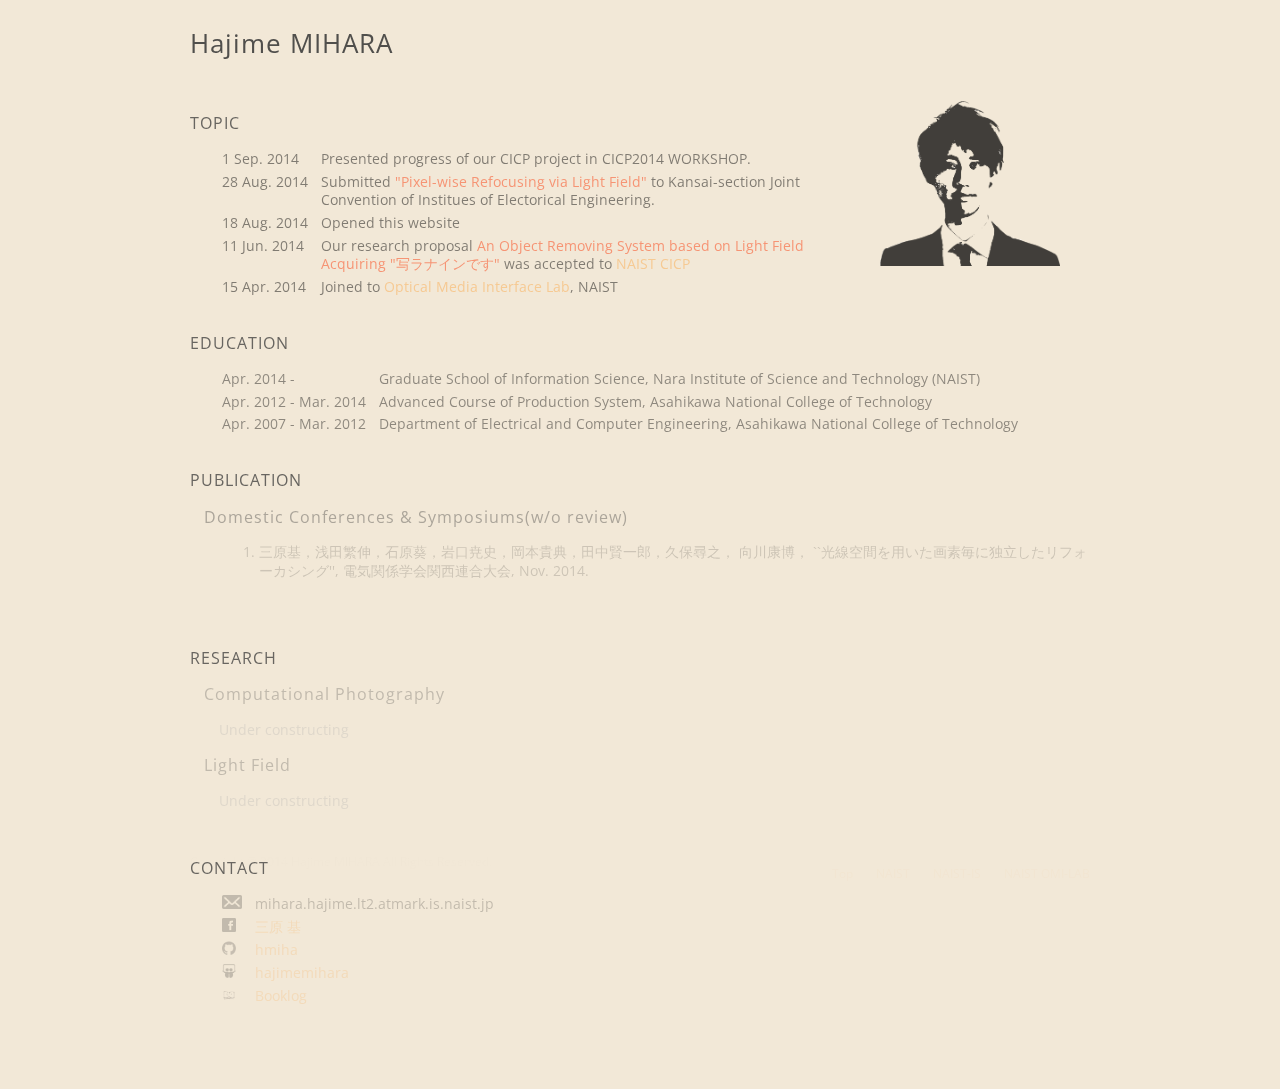
<file: index.html>
<!DOCTYPE html>
<html>
    <head>
        <meta charset="UTF-8">
        <link href='http://fonts.googleapis.com/css?family=Open+Sans' rel='stylesheet' type='text/css'>
        <link rel = "stylesheet" type = "text/css" href = "css/style.css"/>
        <title>TOP | Hajime MIHARA</title>
        <link rel="shortcut icon" href="img/iconset/favicon.ico" type="image/vnd.microsoft.icon">

        <script type="text/javascript" src="js/jquery-2.1.1.min.js">
        </script>
        <script>
            $(function(){
                $(window).load(function(){
                    var delaySpeed = 50;
                    var fadeSpeed = 1000;
                    $('div').each(function(i){
                        $(this).delay(i*(delaySpeed)).css({display:'block',opacity:'0'}).animate({opacity:'1'},fadeSpeed);
                    });
                });
            });
        </script>

    </head>
    <body>
        <div class="wrapper header toplink">
            <h1><a href="index.html"> Hajime MIHARA </a></h1>
        </div>

        <div class="prof_pic">
            <img alt="profile"  src="img/profile/profile.png">
        </div>

        <div class="main">
            <h2> topic </h2>
            <div class="topic">
                <table class="list">
                    <tr>
                        <td class="r1">1 Sep. 2014</td>
                        <td class="r2">Presented progress of our CICP project in CICP2014 WORKSHOP.</td>
                    </tr>

                    <tr>
                        <td class="r1">28 Aug. 2014</td>
                        <td class="r2">Submitted <span class="award">"Pixel-wise Refocusing via Light Field"</span> to Kansai-section Joint Convention of Institues of Electorical Engineering.</td>
                    </tr>

                    <tr>
                        <td class="r1">18 Aug. 2014</td>
                        <td class="r2">Opened this website</td>
                    </tr>
                    <tr>
                        <td class="r1">11 Jun. 2014</td>
                        <td class="r2">Our research proposal <span class="award">An Object Removing System based on Light Field Acquiring "写ラナインです"</span> was accepted to <a target="blank" href="https://cicp.naist.jp/">NAIST CICP</a></td>
                    </tr>
                    <tr>
                        <td class="r1">15 Apr. 2014</td>
                        <td class="r2">  Joined to <a target="blank" href="http://omilab.naist.jp">Optical Media Interface Lab</a>, NAIST </td>
                    </tr>
                </table>
            </div>

            <h2> education </h2>
            <div class="edu">
                <table class="list">
                    <tr>
                        <td class="r1">Apr. 2014 -</td>
                        <td class="r2">Graduate School of Information Science, Nara Institute of Science and Technology (NAIST) </td>
                    </tr>
                    <tr>
                        <td class="r1">Apr. 2012 - Mar. 2014</td>
                        <td class="r2">Advanced Course of Production System, Asahikawa National College of Technology </td>
                    </tr>
                    <tr>
                        <td class="r1">Apr. 2007 - Mar. 2012</td>

                        <td class="r2">Department of Electrical and Computer Engineering, Asahikawa National College of Technology </td>
                    </tr>
                </table>
            </div>

            <h2> Publication </h2>
            <div class="pub">
                <h3>Domestic Conferences &amp; Symposiums(w/o review)</h3>

                <div class="research">
                    <ol>
                        <li>
                        三原基，浅田繁伸，石原葵，岩口尭史，岡本貴典，田中賢一郎，久保尋之， 向川康博， ``光線空間を用いた画素毎に独立したリフォーカシング'', 電気関係学会関西連合大会, Nov. 2014. 
                        </li>
                    </ol>
                </div>
            </div>

            <h2> Research </h2>

            <div class="research">
                <h3>Computational Photography</h3>
                <p>Under constructing</p>
                <h3>Light Field</h3>
                <p>Under constructing</p>
            </div>

            <h2> Contact </h2>
            <div class="contact">
                <table class="list">
                    <tr>
                        <td class="r1">
                            <img class="icon" alt="mail"  src="img/iconset/envelope.png"> 
                        </td>
                        <td class="r2">
                            mihara.hajime.lt2.atmark.is.naist.jp
                        </td>
                    </tr>
                    <tr>
                        <td class="r1">
                            <img class="icon" alt="facebook"  src="img/iconset/facebook.png"> 
                        </td>
                        <td class="r2">
                            <a target="blank" href="https://www.facebook.com/hajime.mihara">三原 基</a>
                        </td>
                    </tr>
                    <tr>
                        <td class="r1">
                            <img class="icon" alt="GitHub"  src="img/iconset/github.png"> 
                        </td>
                        <td class="r2">
                            <a target="blank" href="https://github.com/hmiha">hmiha</a>
                        </td>
                    </tr>
                    <tr>
                        <td class="r1">
                            <img class="icon" alt="Slideshare"  src="img/iconset/slideshare.png"> 
                        </td>
                        <td class="r2">
                            <a target="blank" href="http://www.slideshare.net/hajimemihara">hajimemihara</a>
                        </td>
                    </tr>

                    <tr>
                        <td class="r1">
                            <img class="icon" alt="Booklog"  src="img/iconset/booklog.png"> 
                        </td>
                        <td class="r2">
                            <a target="blank" href="http://booklog.jp/users/mhr380/">Booklog</a>
                        </td>
                    </tr>
                </table>
            </div>
        </div>

        <div class="wrapper footer">

            <div id="nav">
                <ul>
                    <li> <a href="index.html">Top</a></li>
                    <li><a target="blank" href="http://www.naist.jp">NAIST</a></li>
                    <li><a target="blank" href="http://isw3.naist.jp/home-en.html">NAIST-IS</a></li>
                    <li><a target="blank" href="http://omilab.naist.jp">NAIST OMI-LAB</a></li>
                </ul>
            </div>
            <div id="footertext">
                Copyright &copy; 2014 Hajime MIHARA All Rights Reserved. 
            </div>
        </div>
    </body>
</html>
</file>
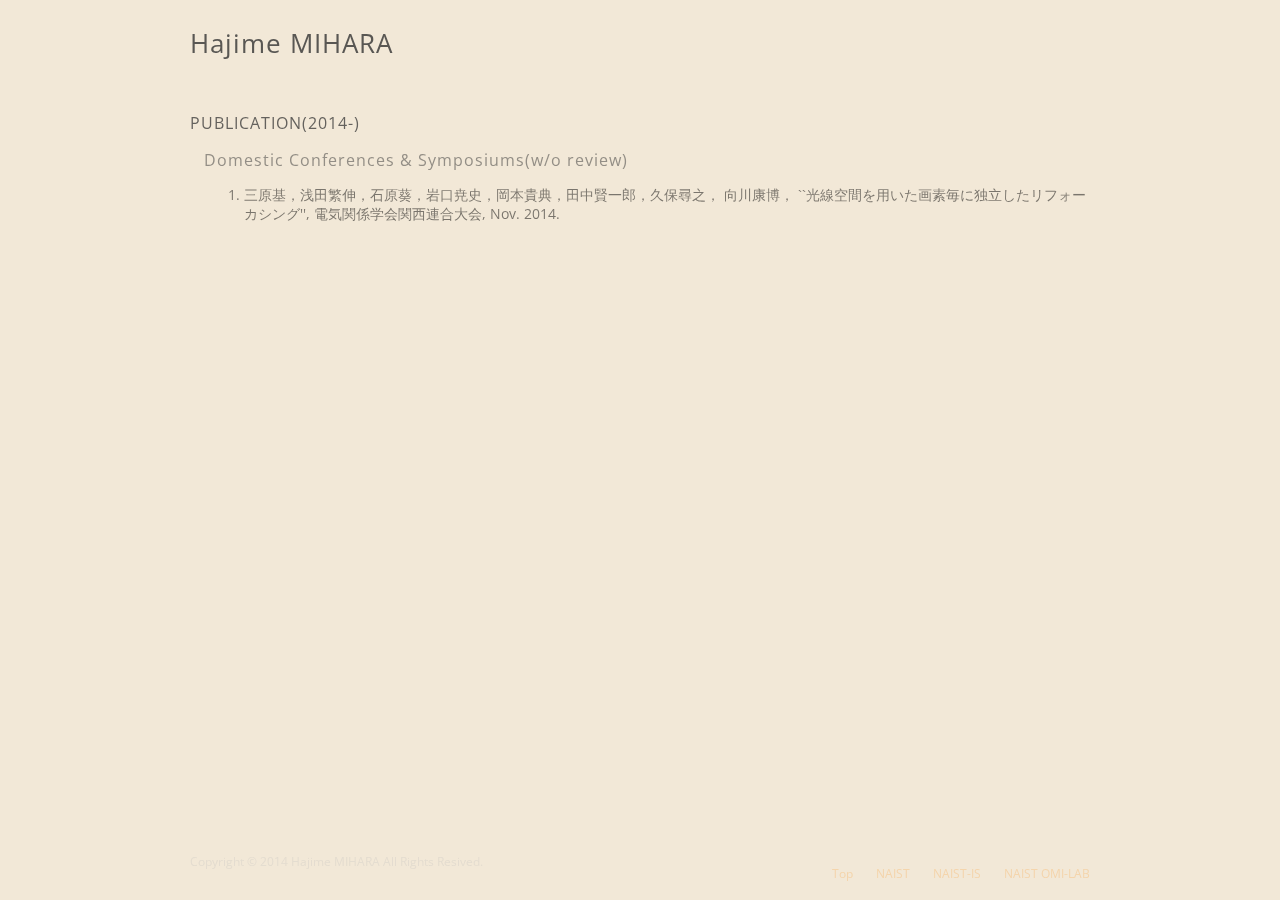
<file: pub.html>
<!DOCTYPE html>
<html>
    <head>
        <meta charset="UTF-8">
        <link href='http://fonts.googleapis.com/css?family=Open+Sans' rel='stylesheet' type='text/css'>
        <link rel = "stylesheet" type = "text/css" href = "css/style.css"/>
        <title>PUBLICATION | Hajime MIHARA</title>
        <link rel="shortcut icon" href="img/iconset/favicon.ico" type="image/vnd.microsoft.icon">
        <script type="text/javascript" src="js/jquery-2.1.1.min.js">
        </script>
        <script>
            $(function(){
                $(window).load(function(){
                    var delaySpeed = 50;
                    var fadeSpeed = 1000;
                    $('div').each(function(i){
                        $(this).delay(i*(delaySpeed)).css({display:'block',opacity:'0'}).animate({opacity:'1'},fadeSpeed);
                    });
                });
            });
        </script>
    </head>
    <body>
        <div class="wrapper header toplink">
            <h1><a href="index.html"> Hajime MIHARA </a></h1>
        </div>

        <div class="main">
            <h2> Publication(2014-)</h2>

            <div class="pub">
                <h3>Domestic Conferences &amp; Symposiums(w/o review)</h3>
                <ol>
                    <li>
                    三原基，浅田繁伸，石原葵，岩口尭史，岡本貴典，田中賢一郎，久保尋之， 向川康博， ``光線空間を用いた画素毎に独立したリフォーカシング'', 電気関係学会関西連合大会, Nov. 2014.
                    </li>
                </ol>
            </div>
        </div>
        <div class="wrapper footer">

            <div id="nav">
                <ul>
                    <li> <a href="index.html">Top</a></li>
                    <li><a target="blank" href="http://www.naist.jp">NAIST</a></li>
                    <li><a target="blank" href="http://isw3.naist.jp/home-en.html">NAIST-IS</a></li>
                    <li><a target="blank" href="http://omilab.naist.jp">NAIST OMI-LAB</a></li>
                </ul>
            </div>
            <div id="footertext">
                Copyright &copy; 2014 Hajime MIHARA All Rights Resived. 
            </div>
        </div> 
    </body>
</html>
</file>
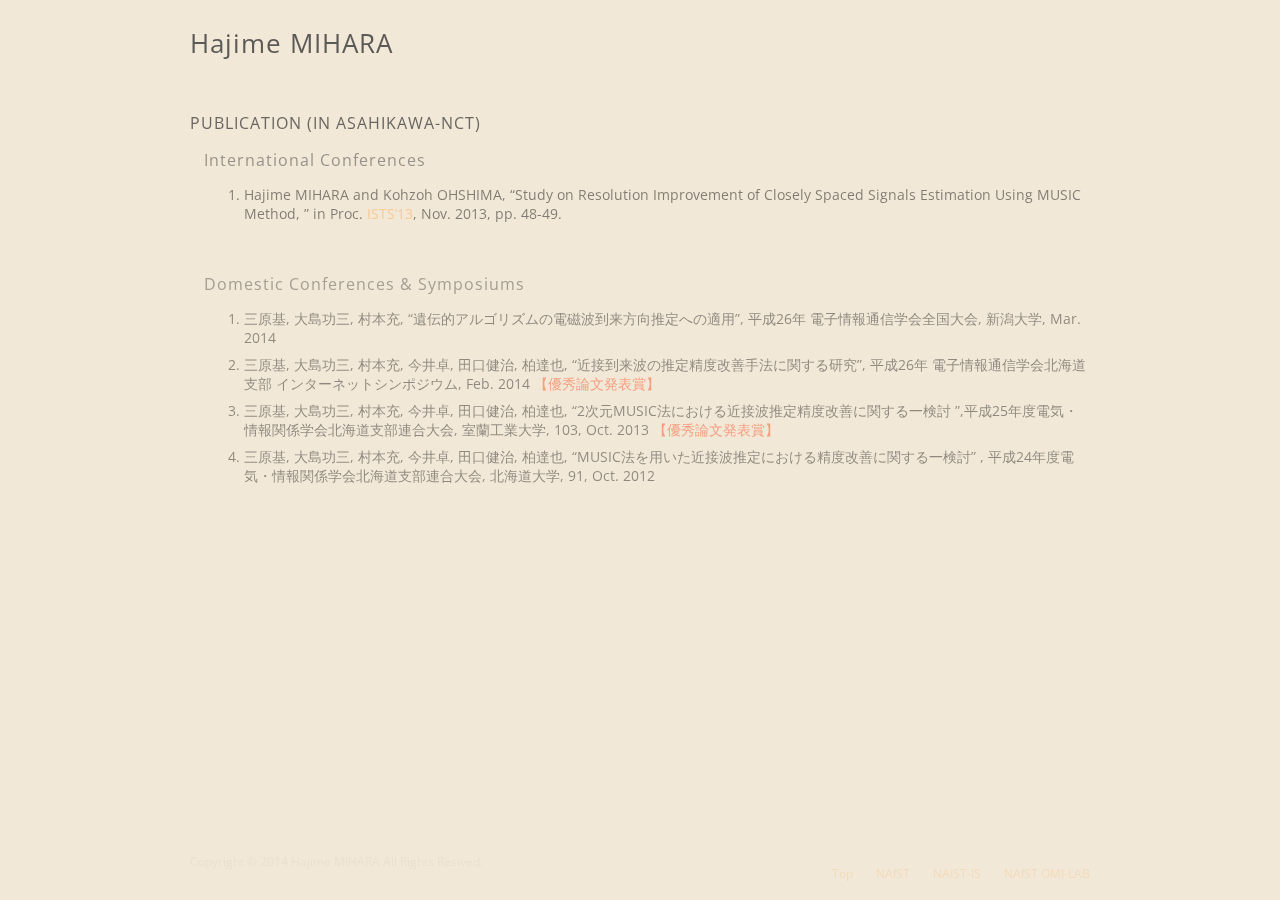
<file: pub_nct.html>
<!DOCTYPE html>
<html>
    <head>
        <meta charset="UTF-8">
        <link href='http://fonts.googleapis.com/css?family=Open+Sans' rel='stylesheet' type='text/css'>
        <link rel = "stylesheet" type = "text/css" href = "css/style.css"/>
        <title>PUBLICATION | Hajime MIHARA</title>
        <link rel="shortcut icon" href="img/iconset/favicon.ico" type="image/vnd.microsoft.icon">
        <script type="text/javascript" src="js/jquery-2.1.1.min.js">
        </script>
        <script>
            $(function(){
                $(window).load(function(){
                    var delaySpeed = 50;
                    var fadeSpeed = 1000;
                $('div').each(function(i){
                    $(this).delay(i*(delaySpeed)).css({display:'block',opacity:'0'}).animate({opacity:'1'},fadeSpeed);
                    });
                });
            });
        </script>
         


    </head>
    <body>
        <div class="wrapper header toplink">
            <h1><a href="index.html"> Hajime MIHARA </a></h1>

        </div>
        
        <div class="main">
            <h2> publication (In Asahikawa-NCT) </h2>
           
            <div class="pub">
                <h3>International Conferences</h3>
                <ol>
                    <li>  Hajime MIHARA and Kohzoh OHSHIMA, “Study on Resolution Improvement of Closely Spaced Signals Estimation Using MUSIC Method, ” in Proc. <a target="blank" href="http://ists2013.kumamoto-nct.ac.jp/">ISTS’13</a>, Nov. 2013, pp. 48-49.
                    </li>
                </ol>
            </div>
            <div class="pub">
                <h3>Domestic Conferences &amp; Symposiums</h3>
                <ol>
                <li>
                三原基, 大島功三, 村本充, “遺伝的アルゴリズムの電磁波到来方向推定への適用”, 平成26年 電子情報通信学会全国大会, 新潟大学, Mar. 2014
                </li>
                <li>
                三原基, 大島功三, 村本充, 今井卓, 田口健治, 柏達也, “近接到来波の推定精度改善手法に関する研究”, 平成26年 電子情報通信学会北海道支部 インターネットシンポジウム, Feb. 2014 <span class="award">【優秀論文発表賞】</span>
                </li>
                <li>
                三原基, 大島功三, 村本充, 今井卓, 田口健治, 柏達也, “2次元MUSIC法における近接波推定精度改善に関する一検討 ”,平成25年度電気・情報関係学会北海道支部連合大会, 室蘭工業大学, 103, Oct. 2013 <span class="award">【優秀論文発表賞】</span>
                </li>

                <li>
                三原基, 大島功三, 村本充, 今井卓, 田口健治, 柏達也, “MUSIC法を用いた近接波推定における精度改善に関する一検討” , 平成24年度電気・情報関係学会北海道支部連合大会, 北海道大学, 91, Oct. 2012
                </li>
            </ol>
        </div>
        


        
    </div>


       <div class="wrapper footer">

            <div id="nav">
                <ul>
                    <li> <a href="index.html">Top</a></li>

                    <li><a target="blank" href="http://www.naist.jp">NAIST</a></li>
                    <li><a target="blank" href="http://isw3.naist.jp/home-en.html">NAIST-IS</a></li>
                    <li><a target="blank" href="http://omilab.naist.jp">NAIST OMI-LAB</a></li>
                </ul>
            </div>
            <div id="footertext">
                Copyright &copy; 2014 Hajime MIHARA All Rights Resived. 
            </div>


        </div> 
        </body>
    </html>
</file>
<file: css/style.css>
html {
    font-size: 100%;
}

body {
    /*あとで調整しよう*/
    margin: 0 auto;
    padding: 0 auto;
    line-height: 1.3;
    background-color: #f2e8d7; /* beige */
    font-size: 0.9em;
    font-family: "Open Sans", "Helvetica", "Arial", "ヒラギノ角ゴ Pro W3", "Hiragino Kaku Gothic Pro", "メイリオ", "Meiryo", "MS Pゴシック", "MS P Gothic", sans-serif; */
    line-height: 1.5; 

    /*全体の幅*/
    width: 900px;
}


/*selected Text*/
::selection {
    background:#88c873; /* Safari */
    }
    ::-moz-selection {
        background:#88c873; /* Firefox */
    }



h1, h2, h3, h4{
    letter-spacing: 1px;
    color: #333;
    font-family: 'Open Sans', sans-serif;
    text-indent: 0;
    font-weight: 400;
}

h1 {
    font-size: 1.8em;
}
h2{ 
    font-size: 1.1em;
    /*全て大文字に*/
    text-transform: uppercase;
}
h3,h4{
    font-size: 1.1em;
}

/*リスト*/
ol, ul{
    line-height; 1.8;
}
li {
    margin-bottom: 0.6em;
}
p{
    color: #aaa;
    font-family: 'Open Sans', sans-serif;
    padding-left: 1em;
}
/*プロフィール画像 */
.prof_pic img{
    float: right;
    height: 188px; 
    margin-top: 78px;
    margin-right: 30px;
}

/* リンクとかの色調整 */
/* 色の参考 http://www.coprosystem.co.jp/tipsblog/2013/08/01.html */
a {
    color: #FBA848;
    text-decoration: none; /*リンクのアンダーラインを消す */
}
a:visited {
    color: #FBA848;
}
/*必要か？ */
a:focus {
    color: #363947;
    outline: thin dotted;
}
a:hover {
    color: #363947; /*ネイビー的な*/
}

/* ヘッダを透過フレーム的に*/
.wrapper{
    margin: 0 auto;
    width: 100%;
    height: 100%;
    background-color: rgba(242, 232, 215, 0.);
}
.header {
    position: fixed;
    padding-top: 10px;
    height: auto;
}
.toplink a {
    color: #333;
    text-decoration: none; /*リンクのアンダーラインを消す */
}
.toplink a:visited {
    color: #333;
}
.footer {
    width: 900px;
    bottom: 0px; /*下固定*/ 
    position: fixed;
    height: auto;
    color: #bbb;
    font-size: 0.8em;
}
/* フッターのリンク */
#nav ul {
    /*margin-bottom: 0px;*/
    float: right;
    /*padding-left: 0px;*/
}
#nav li {
    /*float: center;*/
    display: inline-block;
    margin-left: 20px;
}
.main{
    /*ヘッダとフッタ分上下を開ける*/
    padding-top: 100px;
    padding-bottom: 60px;
}
table.list td.r1{
    vertical-align: top; 
    white-space: nowrap;
}
table.list td.r2{
    vertical-align: top; 
    padding-left: 10px;
}
.section p{
    padding-left: 2em; /*2文字分インデント*/
}
.section img{
    margin-left: 2em; /*画像の左側*/
}
.topic{
    margin-left: 2em; 
    padding-bottom: 20px;
}
.edu{
    padding-bottom: 20px;
    margin-left: 2em; 
}
.pub{
    padding-bottom: 20px;
    margin-left: 1em; 
}
.award{
    color: #fb3706; 
}
.research{
    padding-bottom: 20px;
    margin-left: 1em; 
}
.contact{
    padding-bottom: 20px;
    margin-left: 2em; 
}
.icon{
    height: 1em;
}
.copy{
    color: #bbb;
    small:
}
</file>
